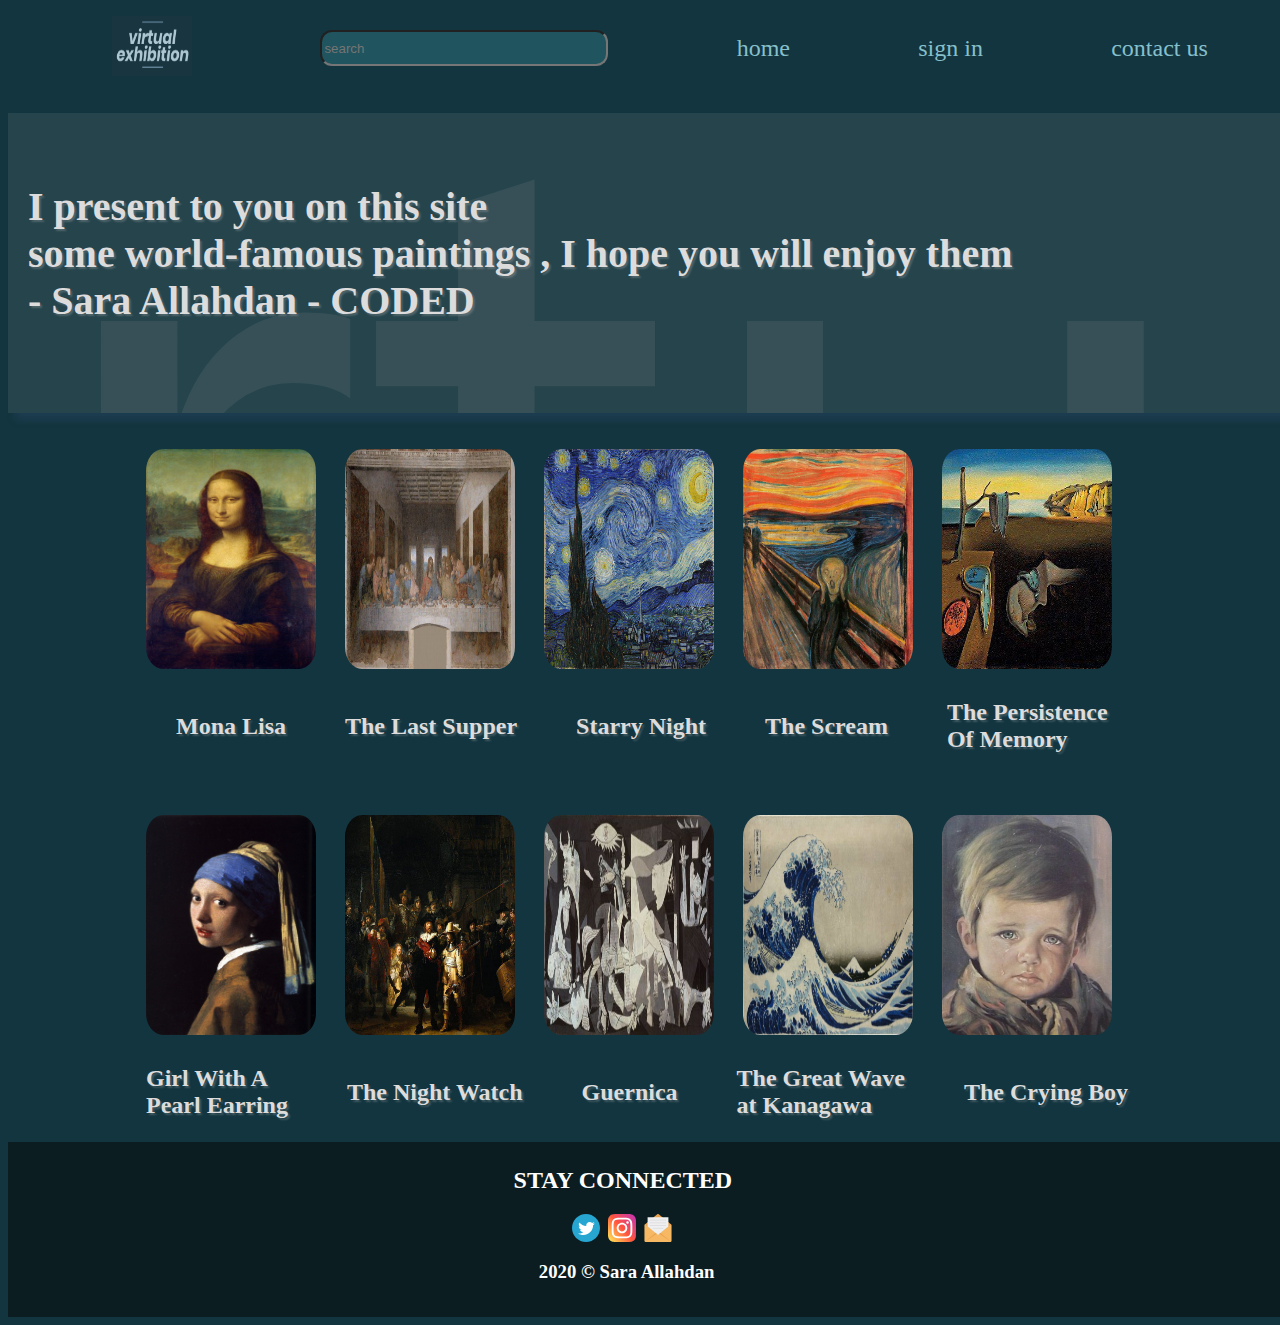
<file: index.html>
<!DOCTYPE html>
<html lang="en">
<head>
    <meta charset="UTF-8">
    <meta name="viewport" content="width=device-width, initial-scale=1.0">
    <link rel="icon" href="./Screenshot_4.png">
    <title>virtual exhibition</title>
<link rel="stylesheet" href="./style.css">

</head>
<body>
   
    <nav class="navvs" >
        <ul>
            <li> <a href="./index.html"><img width="80px" height="60px" src="./Screenshot_4.png" alt="logo"></a></li>
            <li><div class="div1"><input class="search" type="text" name="" placeholder="search"></div></li>
            <li ><a class="signin" href="./index.html">home</a> </li>
            <li ><a class="signin" href="">sign in</a> </li>
            <li ><a class="signin" href="https://www.instagram.com/sarah.art7/">contact us</a> </li>
            </ul>
    </nav>
    <h2 class="bcg2">I present to you on this site <br> some world-famous
        paintings ,  I hope you will enjoy them <br> 
        - Sara Allahdan - CODED
        </h2>

<table class="tablee" >
    <tr >
        <td> <a href="./files/monalisa.html">
            <img class="hovers" width="170px" height="220px"  src="./photos/1.-Mona-Lisa-–-Leonardo-da-Vinci..jpg" alt="Mona-Lisa"> 
        </a> </td>

    <td><a href="./files/TheLastSu.html">
        <img class="hovers" width="170px" height="220px" src="./photos/2.-The-Last-Supper-–-Leonardo-da-Vinci..jpg" alt="The-Last-Supper">
    </a></td>

    <td><a href="./files/starryNight.html">
         <img class="hovers" width="170px" height="220px" src="./photos/4.-Starry-Night-–-Vincent-van-Gogh..jpg" alt="Starry-Night">
        </a></td>

    <td ><a href="./files/thescream.html">
        <img class="hovers" width="170px" height="220px" src="./photos/5.-The-Scream-–-Edvard-Munch.jpg" alt="The-Scream">
    </a></td>

    <td ><a href="./files/ThePofM.html">
        <img class="hovers" width="170px" height="220px" src="./photos/6.-The-Persistence-Of-Memory-–-Salvador-Dali..jpg" alt="The-Persistence-Of-Memory">
    </a></td>
</tr></table>
<table class="tablee" >
<tr class="thenamess">
    <td>
        <h2 class="thenames">Mona Lisa</h2>
    </td>
    <td>
        <h2 class="thenames">The Last Supper</h2>
    </td>
    <td>
        <h2 class="thenames">Starry Night</h2>
    </td>
    <td>
        <h2 class="thenames">The Scream</h2>
    </td>
    <td>
        <h2 class="thenames">The Persistence <br> Of Memory</h2>
    </td></tr></table>

<br><br>
<table class="tablee" >
<tr>
    <td  ><a href="./files/girlWith.html">
        <img class="hovers" width="170px" height="220px" src="./photos/7.-Girl-With-A-Pearl-Earring-–-Johannes-Vermeer..jpg" alt="Girl-With-A-Pearl-Earring">
    </a></td>

<td ><a href="./files/nightWatch.html">
    <img class="hovers"  width="170px" height="220px" src="./photos/8.-The-Night-Watch-–-Rembrandt-van-Rijn.jpg" alt="The-Night-Watch">
</a></td>

<td  ><a href="./files/guernica.html">
    <img class="hovers" width="170px" height="220px" src="./photos/10.-Guernica-–-Pablo-Picasso..jpg" alt="Guernica">
</a></td>

<td ><a href="./files/greatWave.html">
    <img class="hovers"   width="170px" height="220px" src="./photos/144405-لوحة-الامواج-الهائلة.jpg" alt="The Great Wave at Kanagawa">
</a></td>

<td ><a href="./files/cryingBoy.html">
    <img class="hovers"  width="170px" height="220px" src="./photos/Screenshot_8.png" alt="The Crying Boy">
</a></td>
</tr></table>
<table class="thenamesss" >
    <tr class="thenamesss" >
        <td>
            <h2 class="thenames">Girl With  A<br> Pearl Earring</h2>
        </td>
        <td>
            <h2 class="thenames">The Night Watch</h2>
        </td>
        <td>
            <h2 class="thenames">Guernica</h2>
        </td>
        <td>
            <h2 class="thenames">The Great Wave <br> at Kanagawa</h2>
        </td>
        <td>
            <h2 class="thenames">The Crying Boy</h2>
        </td></tr></table>
<div class="stayco">
    <h2>STAY CONNECTED </h2>
  <div class="lastt " >  
    <a href="https://twitter.com/saraallh__">  <img  class="last " src="./twitter.svg" alt=""></a>
   <a href="https://www.instagram.com/sarah.art7/"> <img class="last" src="./instagram.svg" alt=""></a>
    <a href="https://www.google.com/gmail/about/"><img class="last" src="./email.svg" alt=""></a>
</div>
<h3 class="staycoo" >2020 © Sara Allahdan</h3>
</div>
</body>
</html>
</file>
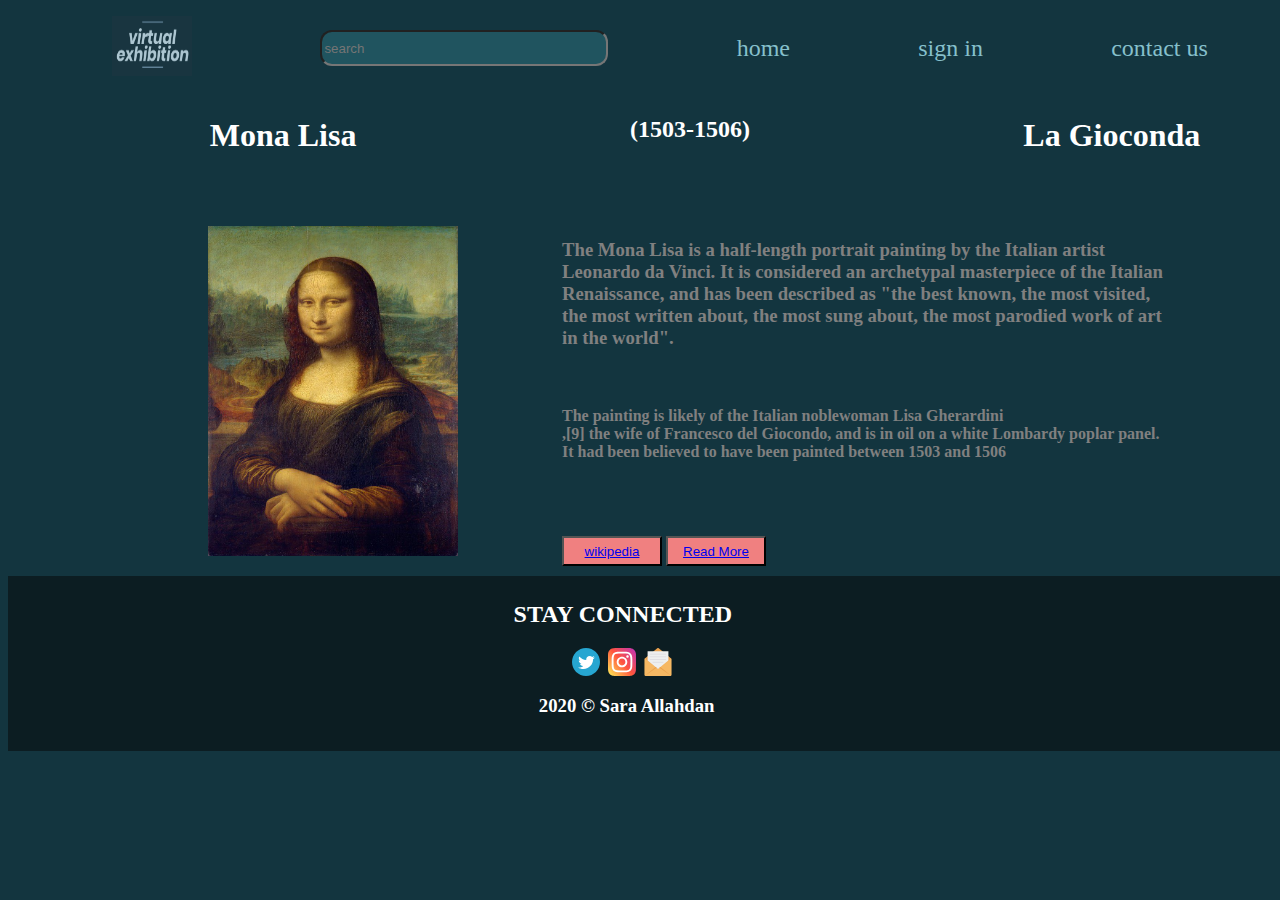
<file: monalisa.html>
<!DOCTYPE html>
<html lang="en">
<head>
    <meta charset="UTF-8">
    <meta name="viewport" content="width=device-width, initial-scale=1.0">
    <title>Mona Lisa</title>

    <link rel="stylesheet" href="./style.css">

</head>

<body>
    <nav class="navvs" >
        <ul>
            <li> <a href="./index.html"><img width="80px" height="60px" src="./Screenshot_4.png" alt="logo"></a></li>
        
            <li><div class="div1"><input class="search" type="text" name="" placeholder="search"></div></li>
            <li ><a class="signin" href="./index.html">home</a> </li>
            <li ><a class="signin" href="">sign in</a> </li>
            <li ><a class="signin" href="https://www.instagram.com/sarah.art7/">contact us</a> </li>
        </ul>
  
   <div class="ssss">
    <h1 class="nameRates" >Mona Lisa</h1>
    <h2  class="nameRates" >(1503-1506)</h2>
    <h1 class="nameRates">La Gioconda</h1> 
   </div>
    <span >
      <img class="imgg" width="250px" height="330px" src="./photos/1.-Mona-Lisa-–-Leonardo-da-Vinci..jpg" alt="1917"> 
   </span>
   <div class="sss ">
       <h3 class="gg">The Mona Lisa is a half-length portrait painting by the Italian artist  <br>
        Leonardo da Vinci. It is considered an archetypal masterpiece of the Italian <br>
         Renaissance, and has been described as  "the best known, the most visited, <br> 
         the most written about, the most sung about, the most parodied work of art<br>
          in the world".</h3>
     
       <br> <h4 class="gg"> The painting is likely of the Italian noblewoman Lisa Gherardini <br>
          ,[9] the wife of Francesco del Giocondo, and is in oil on a white Lombardy poplar panel. <br>
           It had been believed to have been painted between 1503 and 1506</h4><br><br><br>
  <button class="btn"><a href="https://en.wikipedia.org/wiki/Mona_Lisa"> wikipedia</button></a>
   <button class="btn"><a href="https://www.britannica.com/topic/Mona-Lisa-painting"> Read More</button></a>
  
   </div>
   <div class="stayco">
    <h2>STAY CONNECTED </h2>
  <div class="lastt " >  
    <a href="https://twitter.com/saraallh__">  <img  class="last " src="./twitter.svg" alt=""></a>
   <a href="https://www.instagram.com/sarah.art7/"> <img class="last" src="./instagram.svg" alt=""></a>
    <a href="https://www.google.com/gmail/about/"><img class="last" src="./email.svg" alt=""></a>
</div>
<h3 class="staycoo" >2020 © Sara Allahdan</h3>
</div>
    </body>
</html>
</file>
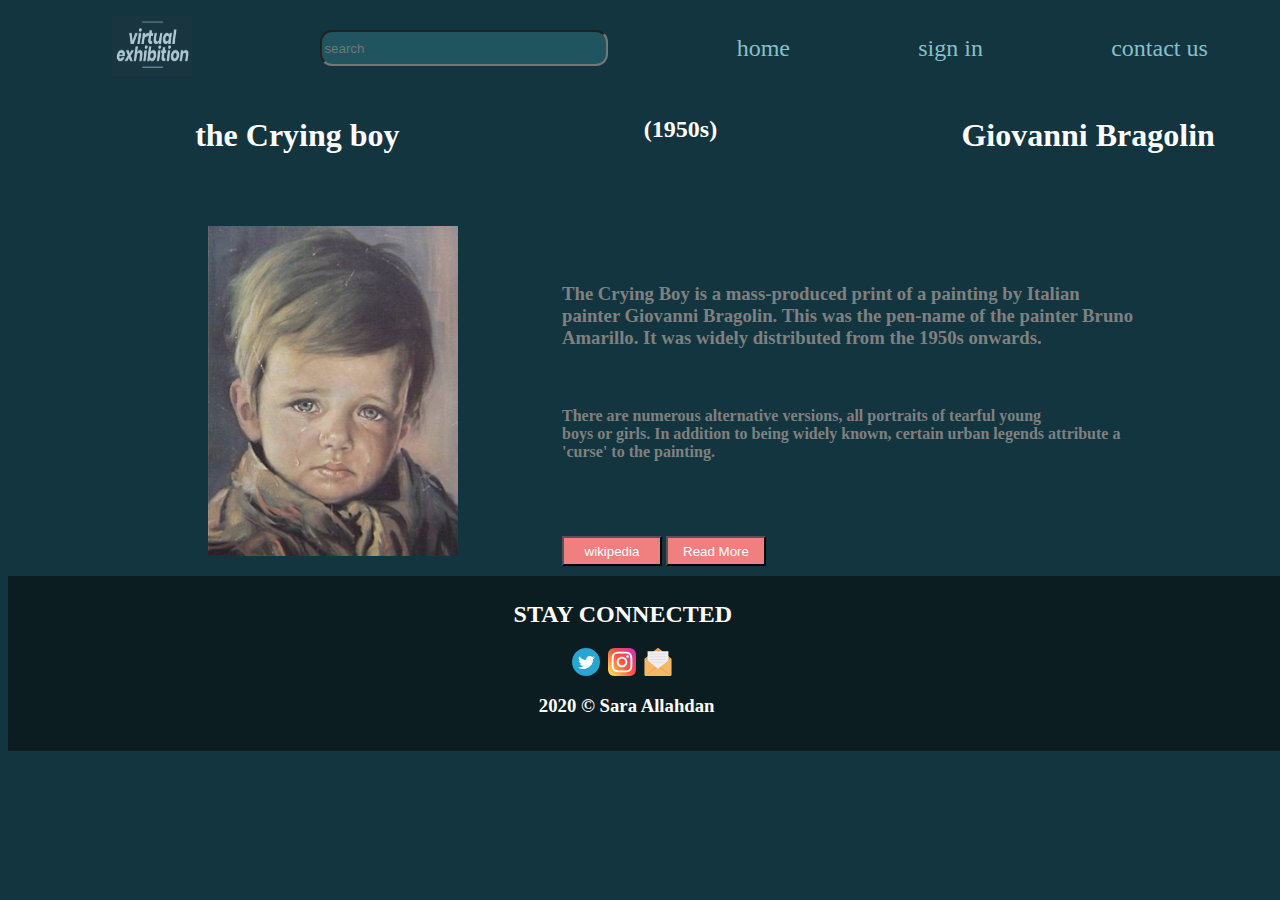
<file: files/cryingBoy.html>
<!DOCTYPE html>
<html lang="en">
<head>
    <meta charset="UTF-8">
    <meta name="viewport" content="width=device-width, initial-scale=1.0">
    <title>virtual exhibition</title>
    <title>Crying Boy</title>

    <link rel="stylesheet" href="../style.css">

</head>

<body>
    <nav class="navvs" >
        <ul>
            <li> <a href="../index.html"><img width="80px" height="60px" src="../Screenshot_4.png" alt="logo"></a></li>
        
            <li><div class="div1"><input class="search" type="text" name="" placeholder="search"></div></li>
            <li ><a class="signin" href="../index.html">home</a> </li>
            <li ><a class="signin" href="">sign in</a> </li>
            <li ><a class="signin" href="https://www.instagram.com/sarah.art7/">contact us</a> </li>
        </ul>
  
   <div class="ssss">
    <h1 class="nameRates" > the Crying boy</h1>
    <h2  class="nameRates" >(1950s)</h2>
    <h1 class="nameRates"> Giovanni Bragolin</h1> 
   </div>
    <span >
      <img class="imgg" width="250px" height="330px" src="../photos/Screenshot_8.png" alt="1917"> 
   </span>
   <div class="sss">
       <h3 class="gg">The Crying Boy is a mass-produced print of a painting by Italian <br>
         painter Giovanni Bragolin. This was the pen-name of the painter Bruno <br>
          Amarillo. It was widely distributed from the 1950s onwards.</h3>
     
       <br> <h4 class="gg"> There are numerous alternative versions, all portraits of tearful young <br>
         boys or girls. In addition to being widely known, certain urban legends attribute a <br>
         'curse' to the painting.</h4><br><br><br>
  <a  href="https://en.wikipedia.org/wiki/The_Crying_Boy#:~:text=The%20Crying%20Boy%20is%20a,tearful%20young%20boys%20or%.20girls"><button class="btn"> wikipedia</button></a>
   <a href="https://medium.com/@.Emily./the-curse-of-the-crying-boy-79d025bbfc5a"><button class="btn"> Read More</button></a>
  
   </div>
   <div class="stayco">
    <h2>STAY CONNECTED </h2>
  <div class="lastt" >  
    <a href="https://twitter.com/saraallh__">  <img  class="last " src="../twitter.svg" alt=""></a>
   <a href="https://www.instagram.com/sarah.art7/"> <img class="last" src="../instagram.svg" alt=""></a>
    <a href="https://www.google.com/gmail/about/"><img class="last" src="../email.svg" alt=""></a>
</div>
<h3 class="staycoo" >2020 © Sara Allahdan</h3>
</div>
    </body>
</html>
</file>
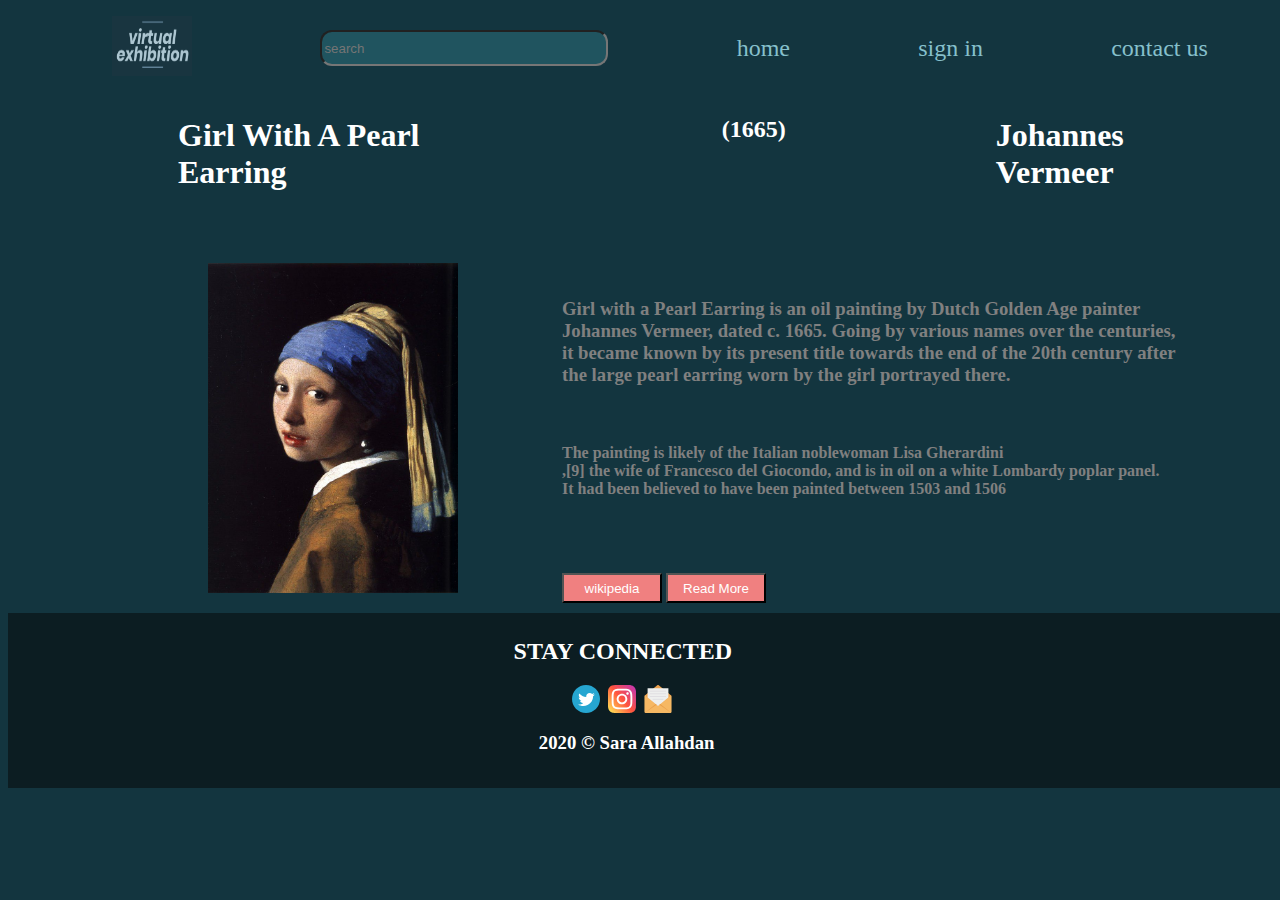
<file: files/girlWith.html>
<!DOCTYPE html>
<html lang="en">
<head>
    <meta charset="UTF-8">
    <meta name="viewport" content="width=device-width, initial-scale=1.0">
    <title>virtual exhibition</title>
    <title>Girl With A Pearl Earring</title>

    <link rel="stylesheet" href="../style.css">

</head>

<body>
    <nav class="navvs" >
        <ul>
            <li> <a href="../index.html"><img width="80px" height="60px" src="../Screenshot_4.png" alt="logo"></a></li>
        
            <li><div class="div1"><input class="search" type="text" name="" placeholder="search"></div></li>
            <li ><a class="signin" href="../index.html">home</a> </li>
            <li ><a class="signin" href="">sign in</a> </li>
            <li ><a class="signin" href="https://www.instagram.com/sarah.art7/">contact us</a> </li>
        </ul>
  
   <div class="ssss">
    <h1 class="nameRates" >Girl With A Pearl Earring</h1>
    <h2  class="nameRates" >(1665)</h2>
    <h1 class="nameRates">Johannes Vermeer</h1> 
   </div>
    <span >
      <img class="imgg" width="250px" height="330px" src="../photos/7.-Girl-With-A-Pearl-Earring-–-Johannes-Vermeer..jpg" alt="1917"> 
   </span>
   <div class="sss ">
       <h3 class="gg">Girl with a Pearl Earring is an oil painting by Dutch Golden Age painter <br>
         Johannes Vermeer, dated c. 1665. Going by various names over the centuries, <br>
          it became known by its present title towards the end of the 20th century after <br>
           the large pearl earring worn by the girl portrayed there.</h3>
     
       <br> <h4 class="gg"> The painting is likely of the Italian noblewoman Lisa Gherardini <br>
          ,[9] the wife of Francesco del Giocondo, and is in oil on a white Lombardy poplar panel. <br>
           It had been believed to have been painted between 1503 and 1506</h4><br><br><br>
  <a href="https://en.wikipedia.org/wiki/Girl_with_a_Pearl_Earring"><button class="btn"> wikipedia</button></a>
  <a href="https://www.britannica.com/topic/Girl-with-a-Pearl-Earring-by-Vermeer"> <button class="btn"> Read More</button></a>
  
   </div>
   <div class="stayco">
    <h2>STAY CONNECTED </h2>
  <div class="lastt " >  
    <a href="https://twitter.com/saraallh__">  <img  class="last " src="../twitter.svg" alt=""></a>
   <a href="https://www.instagram.com/sarah.art7/"> <img class="last" src="../instagram.svg" alt=""></a>
    <a href="https://www.google.com/gmail/about/"><img class="last" src="../email.svg" alt=""></a>
</div>
<h3 class="staycoo" >2020 © Sara Allahdan</h3>
</div>
    </body>
</html>
</file>
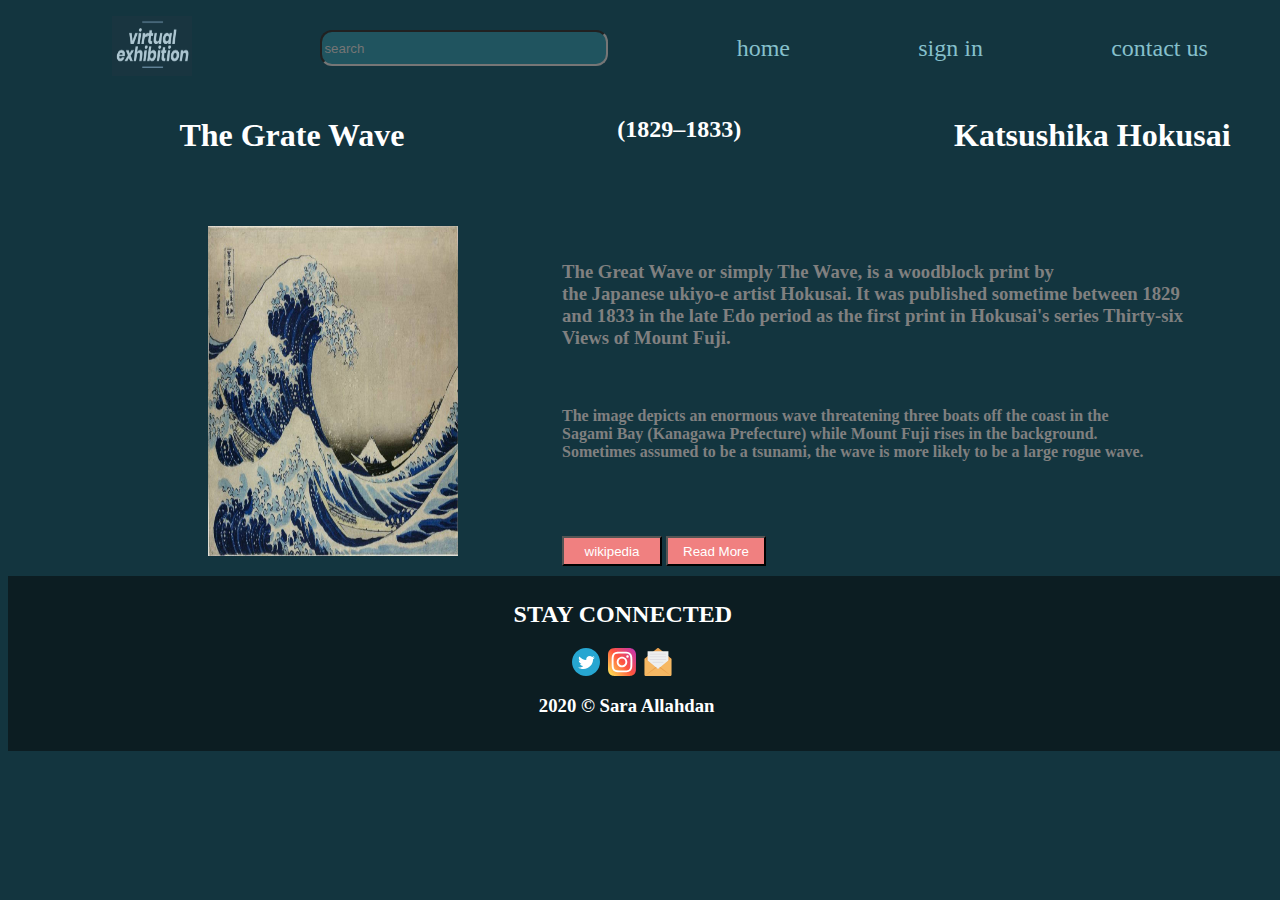
<file: files/greatWave.html>
<!DOCTYPE html>
<html lang="en">
<head>
    <meta charset="UTF-8">
    <meta name="viewport" content="width=device-width, initial-scale=1.0">
    <title>virtual exhibition</title>
    <title>The Great Wave</title>

    <link rel="stylesheet" href="../style.css">

</head>

<body>
    <nav class="navvs" >
        <ul>
            <li> <a href="../index.html"><img width="80px" height="60px" src="../Screenshot_4.png" alt="logo"></a></li>
        
            <li><div class="div1"><input class="search" type="text" name="" placeholder="search"></div></li>
            <li ><a class="signin" href="../index.html">home</a> </li>
            <li ><a class="signin" href="">sign in</a> </li>
            <li ><a class="signin" href="https://www.instagram.com/sarah.art7/">contact us</a> </li>
        </ul>
  
   <div class="ssss">
    <h1 class="nameRates" >The Grate Wave</h1>
    <h2  class="nameRates" >(1829–1833)</h2>
    <h1 class="nameRates">Katsushika Hokusai</h1> 
   </div>
    <span >
      <img class="imgg" width="250px" height="330px" src="../photos/144405-لوحة-الامواج-الهائلة.jpg" alt="1917"> 
   </span>
   <div class="sss ">
       <h3 class="gg"> The Great Wave or simply The Wave, is a woodblock print by <br>
           the Japanese ukiyo-e artist Hokusai. It was published sometime between 1829<br> 
           and 1833 in the late Edo period as the first print in Hokusai's series Thirty-six <br>
            Views of Mount Fuji. </h3>
     
       <br> <h4 class="gg">The image depicts an enormous wave threatening three boats off the  coast in the<br>
         Sagami Bay (Kanagawa Prefecture) while Mount Fuji rises in the background. <br>
          Sometimes assumed to be a tsunami, the wave is more likely to be a large rogue wave.</h4><br><br><br>
  <a href="https://en.wikipedia.org/wiki/The_Great_Wave_off_Kanagawa"><button class="btn"> wikipedia</button></a>
   <a href="https://www.theguardian.com/artanddesign/2017/may/19/hokusai-japanese-artist-late-blossoming-great-wave-mount-fuji"><button class="btn"> Read More</button></a>
  
   </div>
   <div class="stayco">
    <h2>STAY CONNECTED </h2>
  <div class="lastt " >  
    <a href="https://twitter.com/saraallh__">  <img  class="last " src="../twitter.svg" alt=""></a>
   <a href="https://www.instagram.com/sarah.art7/"> <img class="last" src="../instagram.svg" alt=""></a>
    <a href="https://www.google.com/gmail/about/"><img class="last" src="../email.svg" alt=""></a>
</div>
<h3 class="staycoo" >2020 © Sara Allahdan</h3>
</div>
    </body>
</html>
</file>
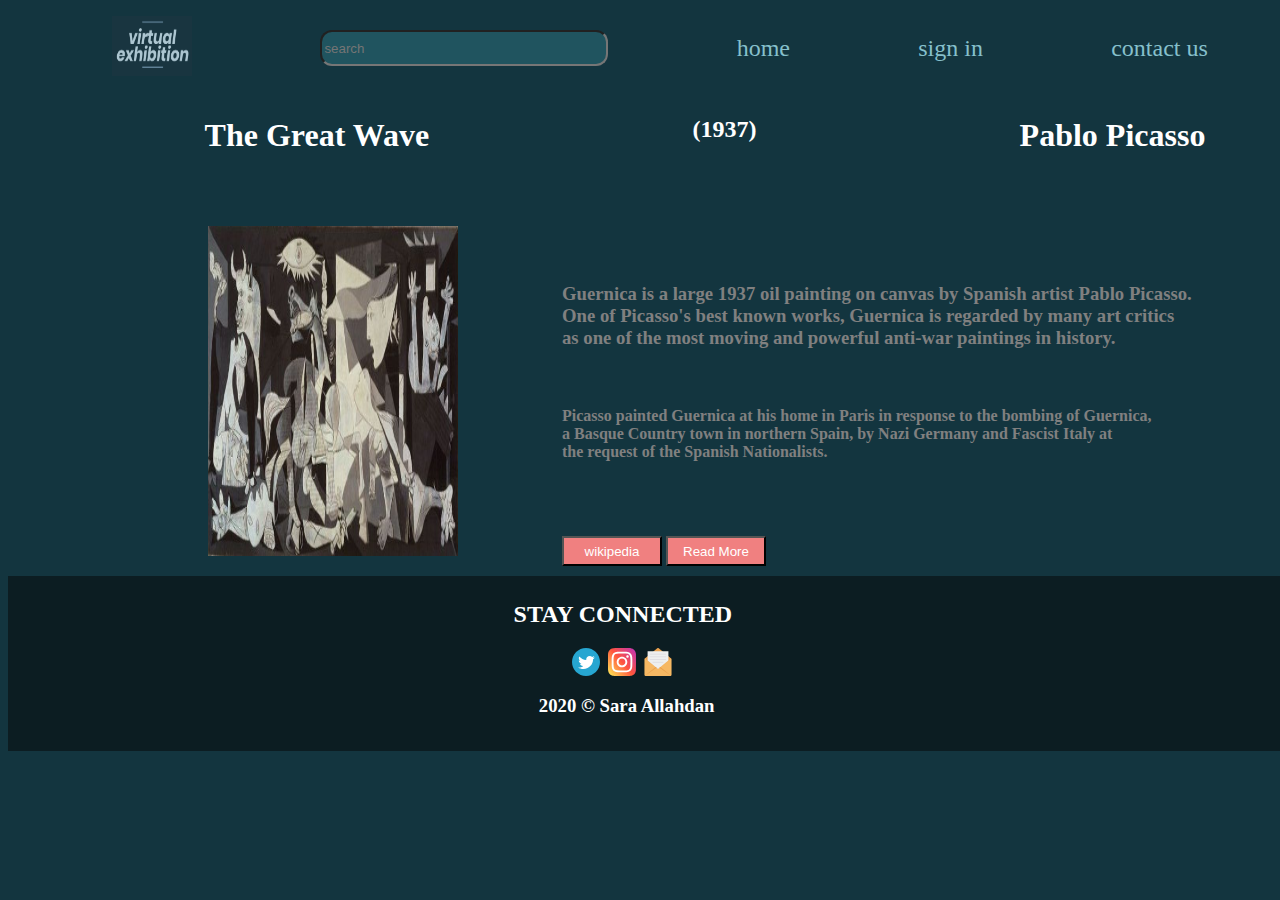
<file: files/guernica.html>
<!DOCTYPE html>
<html lang="en">
<head>
    <meta charset="UTF-8">
    <meta name="viewport" content="width=device-width, initial-scale=1.0">
    <title>virtual exhibition</title>
    <title>Guernica</title>

    <link rel="stylesheet" href="../style.css">

</head>

<body>
    <nav class="navvs" >
        <ul>
            <li> <a href="../index.html"><img width="80px" height="60px" src="../Screenshot_4.png" alt="logo"></a></li>
        
            <li><div class="div1"><input class="search" type="text" name="" placeholder="search"></div></li>
            <li ><a class="signin" href="../index.html">home</a> </li>
            <li ><a class="signin" href="">sign in</a> </li>
            <li ><a class="signin" href="https://www.instagram.com/sarah.art7/">contact us</a> </li>
        </ul>
  
   <div class="ssss">
    <h1 class="nameRates" >The Great Wave </h1>
    <h2  class="nameRates" >(1937)</h2>
    <h1 class="nameRates">Pablo Picasso</h1> 
   </div>
    <span >
      <img class="imgg" width="250px" height="330px" src="../photos/10.-Guernica-–-Pablo-Picasso..jpg" alt="1917"> 
   </span>
   <div class="sss ">
       <h3 class="gg">Guernica is a large 1937 oil painting on canvas by Spanish artist Pablo Picasso.<br>
         One of Picasso's best known works, Guernica is regarded by many art critics<br>
           as one of the most moving and powerful anti-war paintings in history.</h3>
     
       <br> <h4 class="gg"> Picasso painted Guernica at his home in Paris in response to the bombing of Guernica,<br>
          a Basque Country town in northern Spain, by Nazi Germany and Fascist Italy at <br>
          the request of the Spanish Nationalists.</h4><br><br><br>
  <a href="https://en.wikipedia.org/wiki/Guernica_(Picasso)"><button class="btn"> wikipedia</button></a>
   <a href="https://www.museoreinasofia.es/en/collection/artwork/guernica"><button class="btn"> Read More</button></a>
  
   </div>
   <div class="stayco">
    <h2>STAY CONNECTED </h2>
  <div class="lastt " >  
    <a href="https://twitter.com/saraallh__">  <img  class="last " src="../twitter.svg" alt=""></a>
   <a href="https://www.instagram.com/sarah.art7/"> <img class="last" src="../instagram.svg" alt=""></a>
    <a href="https://www.google.com/gmail/about/"><img class="last" src="../email.svg" alt=""></a>
</div>
<h3 class="staycoo" >2020 © Sara Allahdan</h3>
</div>
    </body>
</html>
</file>
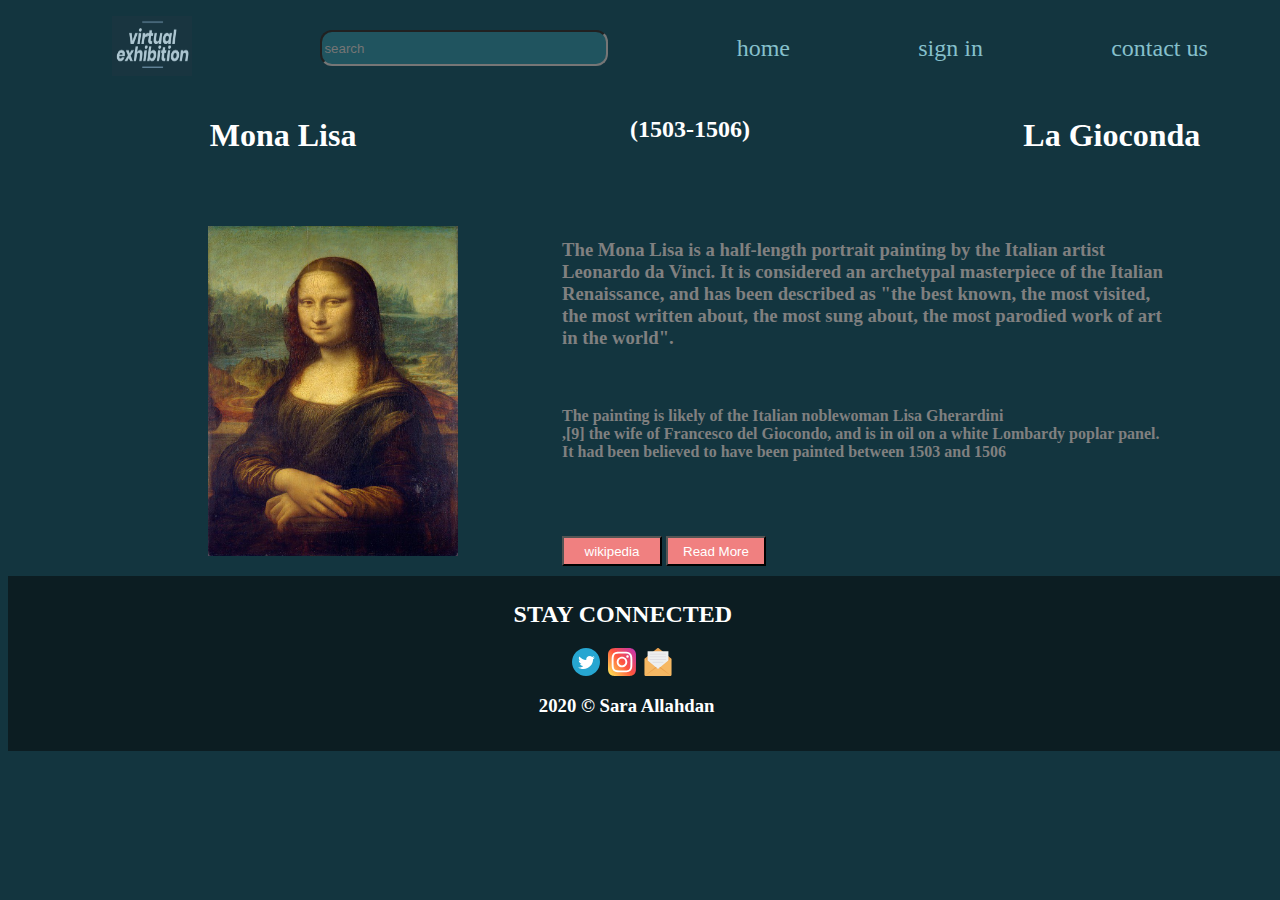
<file: files/monalisa.html>
<!DOCTYPE html>
<html lang="en">
<head>
    <meta charset="UTF-8">
    <meta name="viewport" content="width=device-width, initial-scale=1.0">
    <title>virtual exhibition</title>
    <title>Mona Lisa</title>

    <link rel="stylesheet" href="../style.css">

</head>

<body>
    <nav class="navvs" >
        <ul>
            <li> <a href="../index.html"><img width="80px" height="60px" src="../Screenshot_4.png" alt="logo"></a></li>
        
            <li><div class="div1"><input class="search" type="text" name="" placeholder="search"></div></li>
            <li ><a class="signin" href="../index.html">home</a> </li>
            <li ><a class="signin" href="">sign in</a> </li>
            <li ><a class="signin" href="https://www.instagram.com/sarah.art7/">contact us</a> </li>
        </ul>
  
   <div class="ssss">
    <h1 class="nameRates" >Mona Lisa</h1>
    <h2  class="nameRates" >(1503-1506)</h2>
    <h1 class="nameRates">La Gioconda</h1> 
   </div>
    <span >
      <img class="imgg" width="250px" height="330px" src="../photos/1.-Mona-Lisa-–-Leonardo-da-Vinci..jpg" alt="1917"> 
   </span>
   <div class="sss ">
       <h3 class="gg">The Mona Lisa is a half-length portrait painting by the Italian artist  <br>
        Leonardo da Vinci. It is considered an archetypal masterpiece of the Italian <br>
         Renaissance, and has been described as  "the best known, the most visited, <br> 
         the most written about, the most sung about, the most parodied work of art<br>
          in the world".</h3>
     
       <br> <h4 class="gg"> The painting is likely of the Italian noblewoman Lisa Gherardini <br>
          ,[9] the wife of Francesco del Giocondo, and is in oil on a white Lombardy poplar panel. <br>
           It had been believed to have been painted between 1503 and 1506</h4><br><br><br>
  <a href="https://en.wikipedia.org/wiki/Mona_Lisa"><button class="btn"> wikipedia</button></a>
  <a href="https://www.britannica.com/topic/Mona-Lisa-painting"> <button class="btn"> Read More</button></a>
  
   </div>
   <div class="stayco">
    <h2>STAY CONNECTED </h2>
  <div class="lastt " >  
    <a href="https://twitter.com/saraallh__">  <img  class="last " src="../twitter.svg" alt=""></a>
   <a href="https://www.instagram.com/sarah.art7/"> <img class="last" src="../instagram.svg" alt=""></a>
    <a href="https://www.google.com/gmail/about/"><img class="last" src="../email.svg" alt=""></a>
</div>
<h3 class="staycoo" >2020 © Sara Allahdan</h3>
</div>
    </body>
</html>
</file>
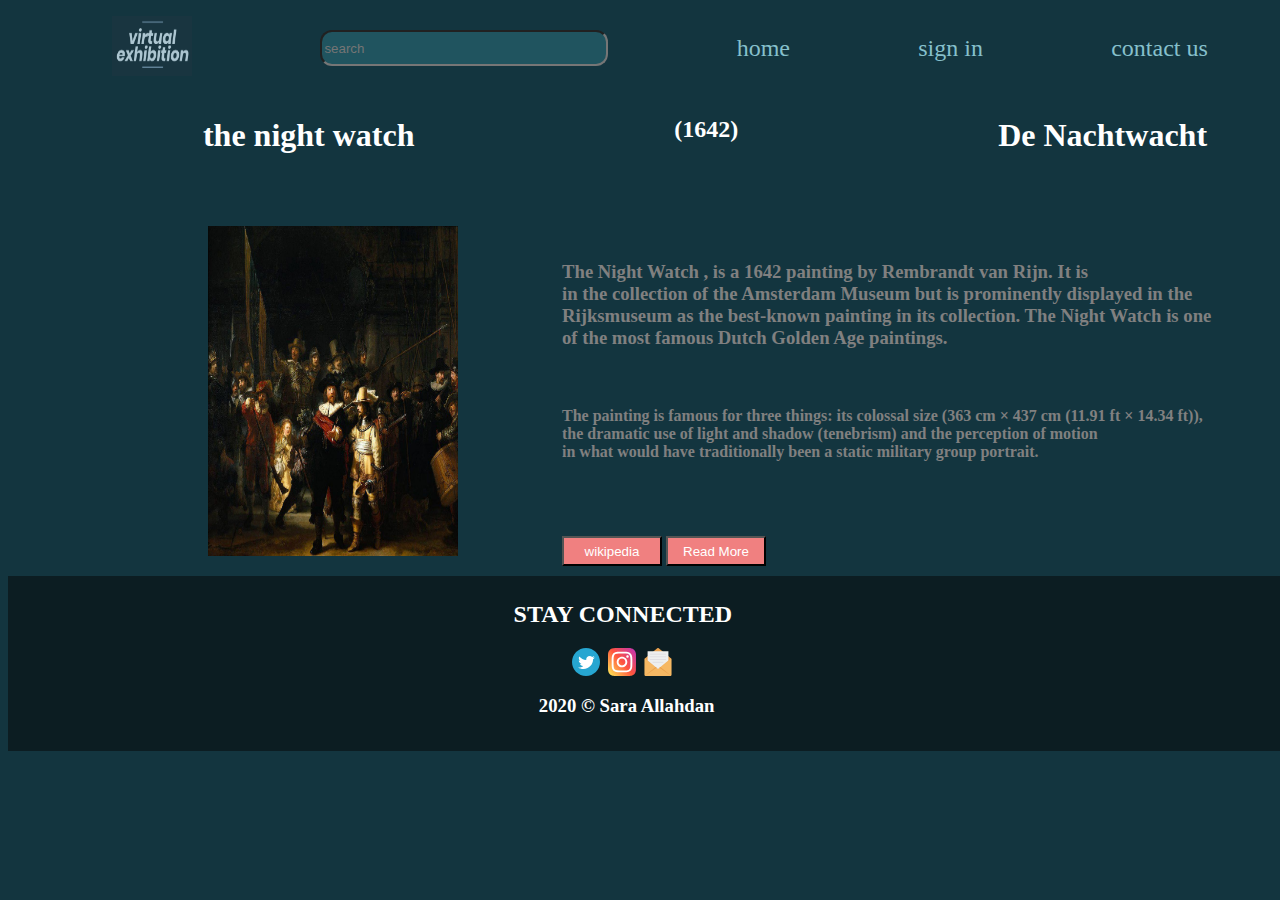
<file: files/nightWatch.html>
<!DOCTYPE html>
<html lang="en">
<head>
    <meta charset="UTF-8">
    <meta name="viewport" content="width=device-width, initial-scale=1.0">
    <title>virtual exhibition</title>
    <title>the night watch</title>

    <link rel="stylesheet" href="../style.css">

</head>

<body>
    <nav class="navvs" >
        <ul>
            <li> <a href="../index.html"><img width="80px" height="60px" src="../Screenshot_4.png" alt="logo"></a></li>
        
            <li><div class="div1"><input class="search" type="text" name="" placeholder="search"></div></li>
            <li ><a class="signin" href="../index.html">home</a> </li>
            <li ><a class="signin" href="">sign in</a> </li>
            <li ><a class="signin" href="https://www.instagram.com/sarah.art7/">contact us</a> </li>
        </ul>
  
   <div class="ssss">
    <h1 class="nameRates" >the night watch</h1>
    <h2  class="nameRates" >(1642)</h2>
    <h1 class="nameRates">De Nachtwacht</h1> 
   </div>
    <span >
      <img class="imgg" width="250px" height="330px" src="../photos/8.-The-Night-Watch-–-Rembrandt-van-Rijn.jpg" alt="1917"> 
   </span>
   <div class="sss ">
       <h3 class="gg">The Night Watch , is a 1642 painting by Rembrandt van Rijn. It is <br>
         in the collection of the Amsterdam Museum but is prominently displayed in the <br>
          Rijksmuseum as the best-known painting in its collection. The Night Watch is one <br>
           of the most famous Dutch Golden Age paintings.</h3>
     
       <br> <h4 class="gg"> The painting is famous for three things: its colossal size (363 cm × 437 cm  (11.91 ft × 14.34 ft)),<br>
         the dramatic use of light and shadow (tenebrism) and the perception of motion <br>
          in what would have traditionally been a static military group portrait.</h4><br><br><br>
  <a href="https://en.wikipedia.org/wiki/The_Night_Watch"><button class="btn"> wikipedia</button></a>
   <a href="https://smarthistory.org/rembrandt-the-night-watch/"><button class="btn"> Read More</button></a>
  
   </div>
   <div class="stayco">
    <h2>STAY CONNECTED </h2>
  <div class="lastt " >  
    <a href="https://twitter.com/saraallh__">  <img  class="last " src="../twitter.svg" alt=""></a>
   <a href="https://www.instagram.com/sarah.art7/"> <img class="last" src="../instagram.svg" alt=""></a>
    <a href="https://www.google.com/gmail/about/"><img class="last" src="../email.svg" alt=""></a>
</div>
<h3 class="staycoo" >2020 © Sara Allahdan</h3>
</div>
    </body>
</html>
</file>
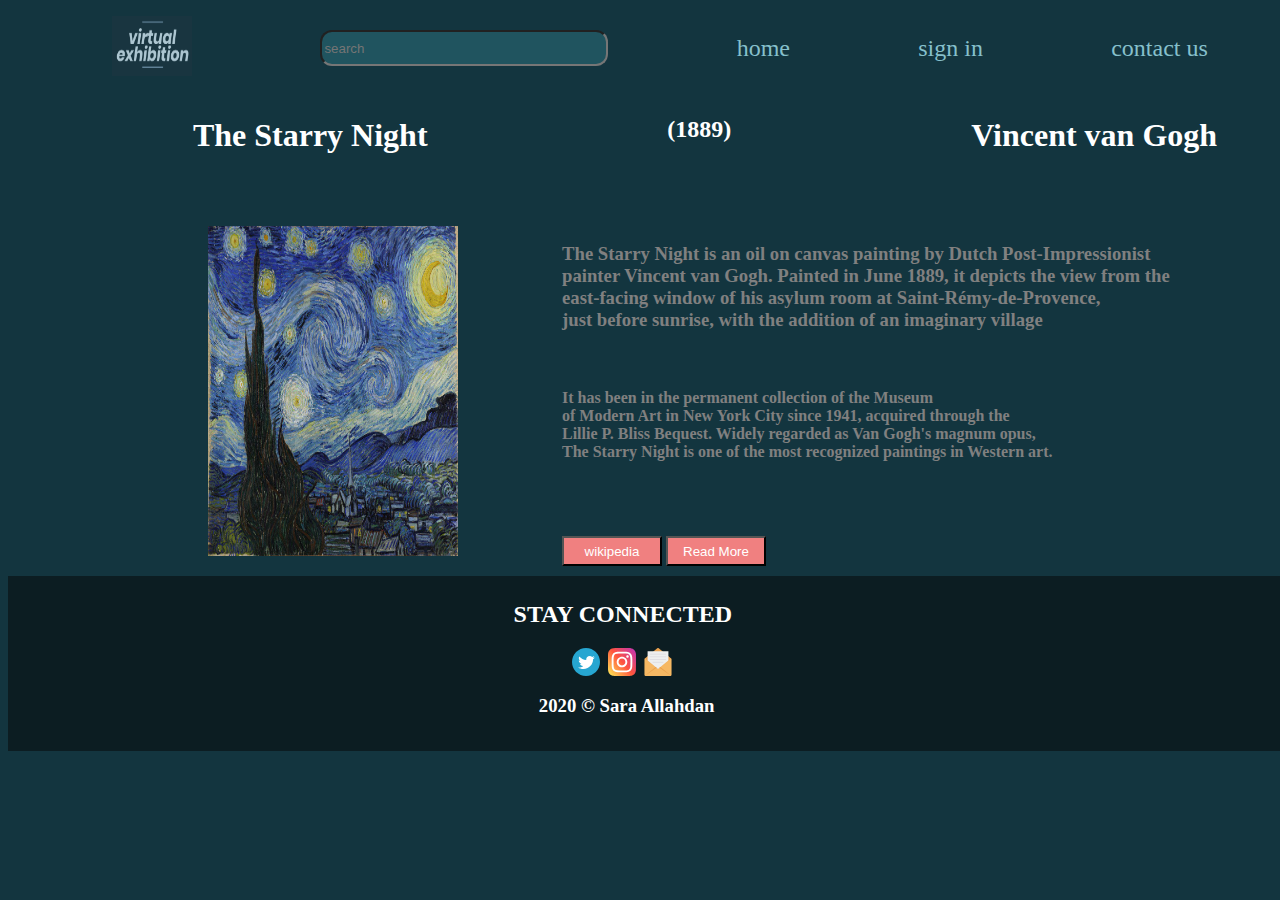
<file: files/starryNight.html>
<!DOCTYPE html>
<html lang="en">
<head>
    <meta charset="UTF-8">
    <meta name="viewport" content="width=device-width, initial-scale=1.0">
    <title>virtual exhibition</title>
    <title>Starry Night</title>

    <link rel="stylesheet" href="../style.css">

</head>

<body>
    <nav class="navvs" >
        <ul>
            <li> <a href="../index.html"><img width="80px" height="60px" src="../Screenshot_4.png" alt="logo"></a></li>
        
            <li><div class="div1"><input class="search" type="text" name="" placeholder="search"></div></li>
            <li ><a class="signin" href="../index.html">home</a> </li>
            <li ><a class="signin" href="">sign in</a> </li>
            <li ><a class="signin" href="https://www.instagram.com/sarah.art7/">contact us</a> </li>
        </ul>
  
   <div class="ssss">
    <h1 class="nameRates" >The Starry Night</h1>
    <h2  class="nameRates" >(1889)</h2>
    <h1 class="nameRates"> Vincent van Gogh</h1> 
   </div>
    <span >
      <img class="imgg" width="250px" height="330px" src="../photos/4.-Starry-Night-–-Vincent-van-Gogh..jpg" alt="1917"> 
   </span>
   <div class="sss ">
       <h3 class="gg">The Starry Night is an oil on canvas painting by Dutch Post-Impressionist <br>
         painter Vincent van Gogh. Painted in June 1889, it depicts the view from the<br> 
         east-facing window of his asylum room at Saint-Rémy-de-Provence, <br>
         just before sunrise, with the addition of an imaginary village</h3>
     
       <br> <h4 class="gg">It has been in the permanent collection of the Museum <br>
         of Modern Art in New York City since 1941, acquired through the <br>
          Lillie P. Bliss Bequest. Widely regarded as Van Gogh's magnum opus, <br>
           The Starry Night is one of the most recognized paintings in Western art.</h4><br><br><br>
  <a href="https://en.wikipedia.org/wiki/The_Starry_Night"><button class="btn"> wikipedia</button></a>
   <a href="https://www.moma.org/learn/moma_learning/vincent-van-gogh-the-starry-night-1889/"><button class="btn"> Read More</button></a>
  
   </div>
   <div class="stayco">
    <h2>STAY CONNECTED </h2>
  <div class="lastt " >  
    <a href="https://twitter.com/saraallh__">  <img  class="last " src="../twitter.svg" alt=""></a>
   <a href="https://www.instagram.com/sarah.art7/"> <img class="last" src="../instagram.svg" alt=""></a>
    <a href="https://www.google.com/gmail/about/"><img class="last" src="../email.svg" alt=""></a>
</div>
<h3 class="staycoo" >2020 © Sara Allahdan</h3>
</div>
    </body>
</html>
</file>
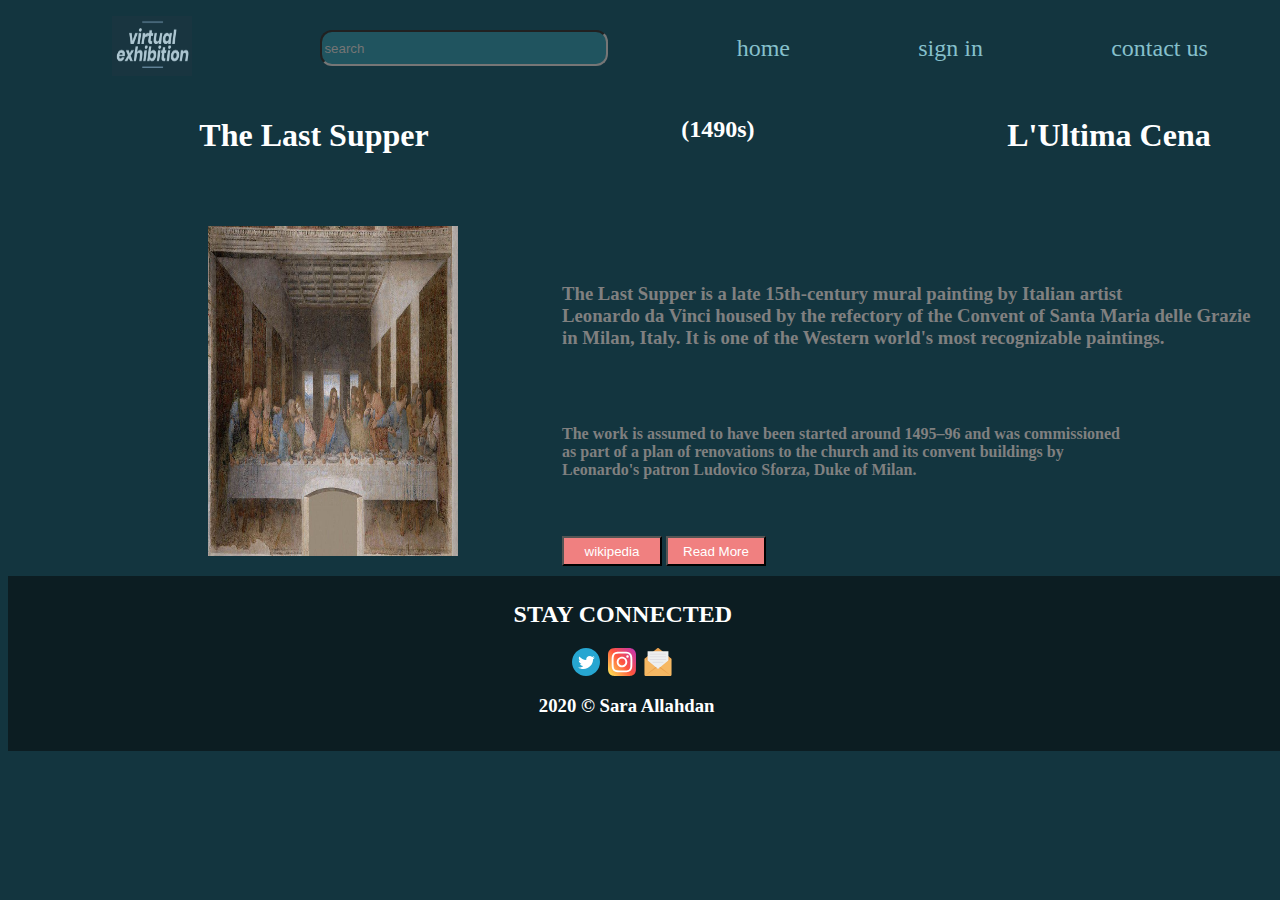
<file: files/TheLastSu.html>
<!DOCTYPE html>
<html lang="en">
<head>
    <meta charset="UTF-8">
    <meta name="viewport" content="width=device-width, initial-scale=1.0">
    <title>virtual exhibition</title>
    <title>the last supper</title>

    <link rel="stylesheet" href="../style.css">

</head>

<body>
    <nav class="navvs" >
        <ul>
            <li> <a href="../index.html"><img width="80px" height="60px" src="../Screenshot_4.png" alt="logo"></a></li>
        
            <li><div class="div1"><input class="search" type="text" name="" placeholder="search"></div></li>
            <li ><a class="signin" href="../index.html">home</a> </li>
            <li ><a class="signin" href="">sign in</a> </li>
            <li ><a class="signin" href="https://www.instagram.com/sarah.art7/">contact us</a> </li>
        </ul>
  
   <div class="ssss">
    <h1 class="nameRates" >The Last Supper</h1>
    <h2  class="nameRates" >(1490s)</h2>
    <h1 class="nameRates"> L'Ultima Cena</h1> 
   </div>
    <span >
      <img class="imgg" width="250px" height="330px" src="../photos/2.-The-Last-Supper-–-Leonardo-da-Vinci..jpg" alt="1917"> 
   </span>
   <div class="sss ">
       <h3 class="gg">The Last Supper is a late 15th-century mural painting by Italian artist <br>
         Leonardo da Vinci housed by the refectory of the Convent of Santa Maria delle Grazie <br>
          in Milan, Italy. It is one of the Western world's most recognizable paintings.
        </h3> <br>
     
       <br> <h4 class="gg"> The work is assumed to have been started around 1495–96 and was commissioned <br>
         as part of a plan of renovations to the church and its convent buildings by <br>
          Leonardo's patron Ludovico Sforza, Duke of Milan.</h4><br><br>
  <a href="https://en.wikipedia.org/wiki/The_Last_Supper_(Leonardo)"><button class="btn"> wikipedia</button></a>
  <a href="https://www.khanacademy.org/humanities/ap-art-history/early-europe-and-colonial-americas/renaissance-art-europe-ap/a/leonardo-last-supper"> <button class="btn"> Read More</button></a>
  
   </div>
   <div class="stayco">
    <h2>STAY CONNECTED </h2>
  <div class="lastt " >  
    <a href="https://twitter.com/saraallh__">  <img  class="last " src="../twitter.svg" alt=""></a>
   <a href="https://www.instagram.com/sarah.art7/"> <img class="last" src="../instagram.svg" alt=""></a>
    <a href="https://www.google.com/gmail/about/"><img class="last" src="../email.svg" alt=""></a>
</div>
<h3 class="staycoo" >2020 © Sara Allahdan</h3>
</div>
    </body>
</html>
</file>
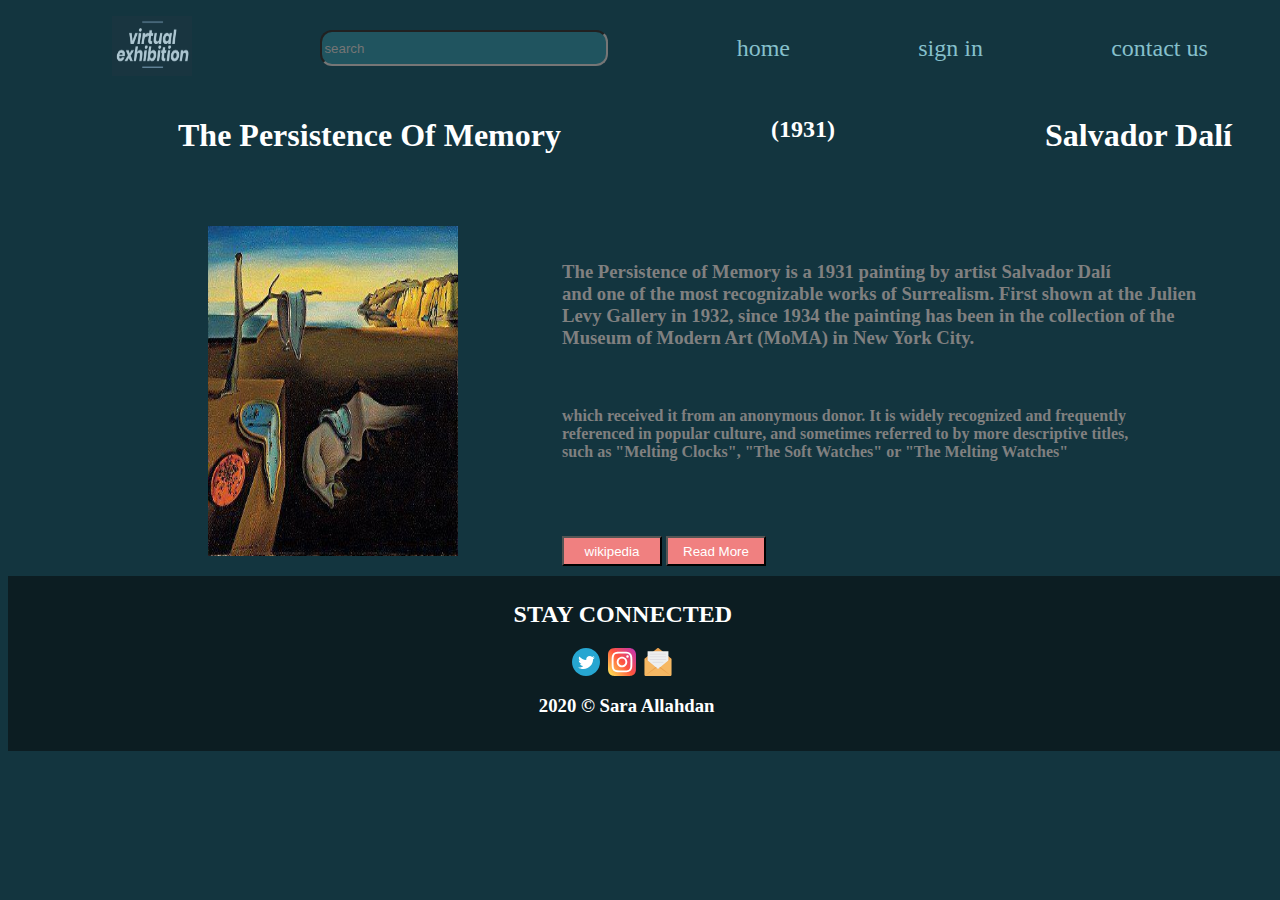
<file: files/ThePofM.html>
<!DOCTYPE html>
<html lang="en">
<head>
    <meta charset="UTF-8">
    <meta name="viewport" content="width=device-width, initial-scale=1.0">
    <title>virtual exhibition</title>
    <title>The Persistence Of Memory</title>

    <link rel="stylesheet" href="../style.css">

</head>

<body>
    <nav class="navvs" >
        <ul>
            <li> <a href="../index.html"><img width="80px" height="60px" src="../Screenshot_4.png" alt="logo"></a></li>
        
            <li><div class="div1"><input class="search" type="text" name="" placeholder="search"></div></li>
            <li ><a class="signin" href="../index.html">home</a> </li>
            <li ><a class="signin" href="">sign in</a> </li>
            <li ><a class="signin" href="https://www.instagram.com/sarah.art7/">contact us</a> </li>
        </ul>
  
   <div class="ssss">
    <h1 class="nameRates" >The Persistence Of Memory</h1>
    <h2  class="nameRates" >(1931)</h2>
    <h1 class="nameRates"> Salvador Dalí</h1> 
   </div>
    <span >
      <img class="imgg" width="250px" height="330px" src="../photos/6.-The-Persistence-Of-Memory-–-Salvador-Dali..jpg" alt="1917"> 
   </span>
   <div class="sss ">
       <h3 class="gg">The Persistence of Memory is a 1931 painting by artist Salvador Dalí <br>
         and one of the most recognizable works of Surrealism. First shown at the Julien <br>
          Levy Gallery in 1932, since 1934 the painting has been in the collection of the <br>
           Museum of Modern Art (MoMA) in New York City.</h3>
     
       <br> <h4 class="gg">which received it from an anonymous donor. It is widely recognized and frequently<br>
         referenced in popular culture, and sometimes referred to by more descriptive titles,<br>
           such as "Melting Clocks", "The Soft Watches" or "The Melting Watches"</h4><br><br><br>
  <a href="https://en.wikipedia.org/wiki/The_Persistence_of_Memory"><button class="btn"> wikipedia</button></a>
   <a href="https://www.moma.org/collection/works/79018"><button class="btn"> Read More</button></a>
  
   </div>
   <div class="stayco">
    <h2>STAY CONNECTED </h2>
  <div class="lastt " >  
    <a href="https://twitter.com/saraallh__">  <img  class="last " src="../twitter.svg" alt=""></a>
   <a href="https://www.instagram.com/sarah.art7/"> <img class="last" src="../instagram.svg" alt=""></a>
    <a href="https://www.google.com/gmail/about/"><img class="last" src="../email.svg" alt=""></a>
</div>
<h3 class="staycoo" >2020 © Sara Allahdan</h3>
</div>
    </body>
</html>
</file>
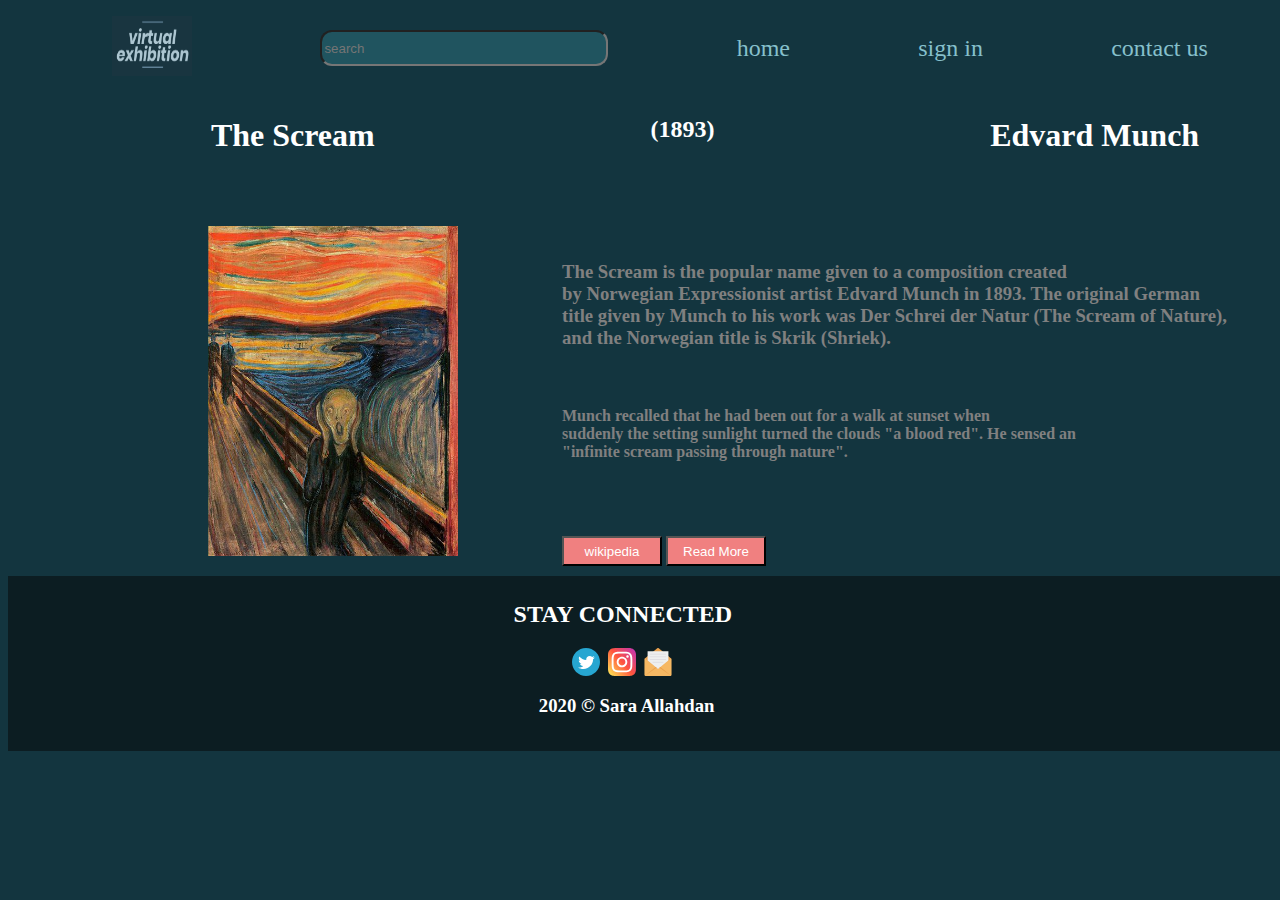
<file: files/thescream.html>
<!DOCTYPE html>
<html lang="en">
<head>
    <meta charset="UTF-8">
    <meta name="viewport" content="width=device-width, initial-scale=1.0">
    <title>virtual exhibition</title>
    <title>the scream</title>

    <link rel="stylesheet" href="../style.css">

</head>

<body>
    <nav class="navvs" >
        <ul>
            <li> <a href="../index.html"><img width="80px" height="60px" src="../Screenshot_4.png" alt="logo"></a></li>
        
            <li><div class="div1"><input class="search" type="text" name="" placeholder="search"></div></li>
            <li ><a class="signin" href="../index.html">home</a> </li>
            <li ><a class="signin" href="">sign in</a> </li>
            <li ><a class="signin" href="https://www.instagram.com/sarah.art7/">contact us</a> </li>
        </ul>
  
   <div class="ssss">
    <h1 class="nameRates" >The Scream</h1>
    <h2  class="nameRates" >(1893)</h2>
    <h1 class="nameRates">Edvard Munch</h1> 
   </div>
    <span >
      <img class="imgg" width="250px" height="330px" src="../photos/5.-The-Scream-–-Edvard-Munch.jpg" alt="1917"> 
   </span>
   <div class="sss ">
       <h3 class="gg">The Scream is the popular name given to a composition created <br>
         by Norwegian Expressionist artist Edvard Munch in 1893. The original German <br>
          title given by Munch to his work was Der Schrei der Natur (The Scream of Nature), <br>
           and the Norwegian title is Skrik (Shriek).</h3>
     
       <br> <h4 class="gg"> Munch recalled that he had been out for a walk at sunset when <br>
         suddenly the setting sunlight turned the clouds "a blood red". He sensed an <br>
          "infinite scream passing through nature".</h4><br><br><br>
  <a href="https://en.wikipedia.org/wiki/The_Scream"><button class="btn"> wikipedia</button></a>
   <a href="https://www.edvardmunch.org/the-scream.jsp"><button class="btn"> Read More</button></a>
  
   </div>
   <div class="stayco">
    <h2>STAY CONNECTED </h2>
  <div class="lastt " >  
    <a href="https://twitter.com/saraallh__">  <img  class="last " src="../twitter.svg" alt=""></a>
   <a href="https://www.instagram.com/sarah.art7/"> <img class="last" src="../instagram.svg" alt=""></a>
    <a href="https://www.google.com/gmail/about/"><img class="last" src="../email.svg" alt=""></a>
</div>
<h3 class="staycoo" >2020 © Sara Allahdan</h3>
</div>
    </body>
</html>
</file>
<file: style.css>
ul{
    list-style: none;
    display: flex;
    justify-content: space-around;
    align-items: center;
}
.search{
width: 280px;
height: 30px;
background-color: #20545F;
border-radius: 12px;
}
.signin{
font-size: 24px;
color: #86c0cc;
text-decoration: none;
}
.signin:hover{
    text-shadow:2px 2px 2px rgba(197, 227, 248, 0.63);
}
body{
    /* background-color: #0c2127; */
    background-color: #13353F;
    overflow-x: hidden;
}
.tablee{
    display: flex;
    flex-direction:column ;
    margin-left: 110px;

}
.hovers:hover{
   box-shadow: -7px -7px 7px rgba(255, 127, 80, 0.719);
   width: 185px;
   height: 235px;
}
.hovers{
      margin-left: 25px;
      transition: all 0.2s ease-in-out;
      border-radius: 10%;
}
.types{
    margin-left: 200px;
    font-size: 20px;
    color: white;
    text-shadow: 2px 2px 2px rgba(255, 255, 255, 0.603);
}
.imgg{
   
    margin-left: 200px;
    margin-top: 50px;
}

.ssss{
    display: flex;
    justify-content: space-around;
    color: white;
}
.nameRates{
    display: inline;
    color: white;
    margin-right: 40px;
    margin-left:170px ;
}
.gg{
    color: gray;
}
.btn{
    width: 100px;
    height: 30px;
    color: white;
   text-decoration: none;
   background-color: rgb(240, 128, 128);
   margin-bottom: 10px;
}
.sss{
     display:inline-block;
     margin-left: 100px;
     color: white;
}
.bcg2{
/* border-radius: 7%; */
box-shadow: 7px 7px 7px rgba(47, 74, 114, 0.336);
background-image:  url(./Web\ 1920\ –\ 1@2x.png);
font-size: 40px;
padding-top: 70px;
padding-left: 20px;
color: rgb(221, 220, 220);
width: 100%;
height:230px ;
text-shadow:2px 2px 2px rgba(202, 202, 202, 0.26);
}

.acc:hover{
width: 35px;
height:45px;
}
.thenames{
    color: rgb(221, 220, 220)  ;
    text-shadow:2px 2px 2px rgba(202, 202, 202, 0.26);
    margin-left: 55px;
}
.thenamess{
    margin-left: 90px;
}
.thenamesss{
    margin-left: 80px;
}
.last{
    width: 28px;
    height: 28px;
    display: flex;
    flex-direction: column;
   margin-left: 8px;
}

.stayco{
    color: white;
     background-color: #0C1D22;
 width: 100%;
    height: 170px;
    padding-left: 40%;
    padding-top: 5px;
}
.lastt{
   padding-left:4% ;
 display: flex;
}
.staycoo{
    padding-left:2% ;
}
</file>
